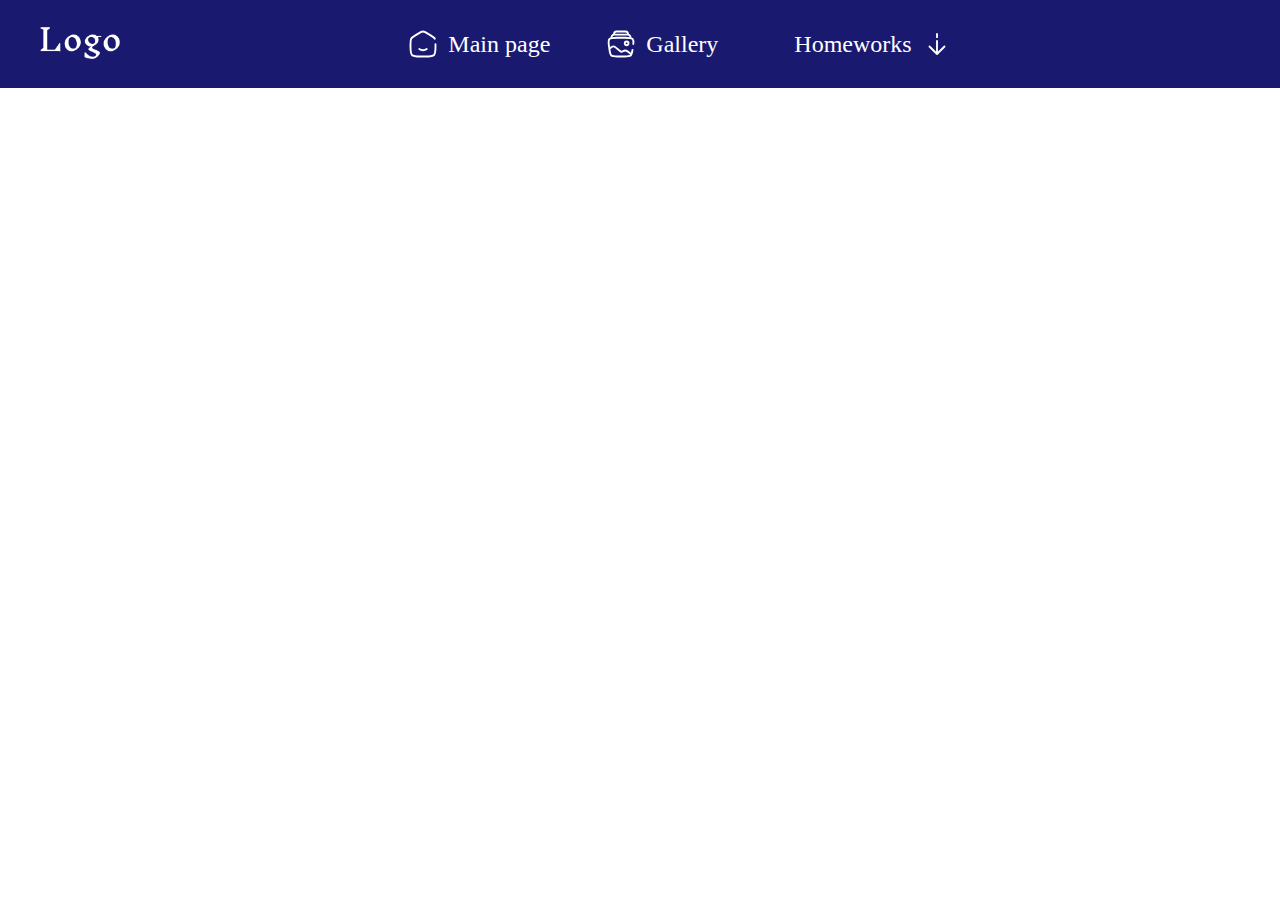
<file: Matiushchenko_Front-End_Basic_12/lesson_10/index.html>
<!DOCTYPE html>
<html lang="uk">

<head>
	<meta charset="UTF-8">
	<meta http-equiv="X-UA-Compatible" content="IE=edge">
	<meta name="viewport" content="width=device-width, initial-scale=1.0">
	<title>Lesson 9</title>
	<link rel="stylesheet" href="css/style.css">
</head>

<body>
	<div>
		<header class="header">
			<div class="container header-container">
				<a class="logo" href="index.html">
					<img src="img/logo.png" alt="logo" width="80" height="32">
				</a>
				<ul class="header_list">
					<li><a href="index.html">Main page</a></li>
					<li><a href="gallery.html">Gallery</a></li>
					<li>
						<a href="#">Homeworks</a>
						<ul class="header_second_list">
							<li><a href="table.html">Table</a></li>
							<li><a href="inline-block.html">Inline-block</a></li>
							<li><a href="float.html">Float</a></li>
							<li>
								<a href="#">Layouts</a>
								<ul class="header_third_list">
									<li><a href="flex.html">Flex</a></li>
								</ul>
							</li>	
						</ul>
					</li>
				</ul>
			</div>
		</header>
	</div>
</body>
</file>
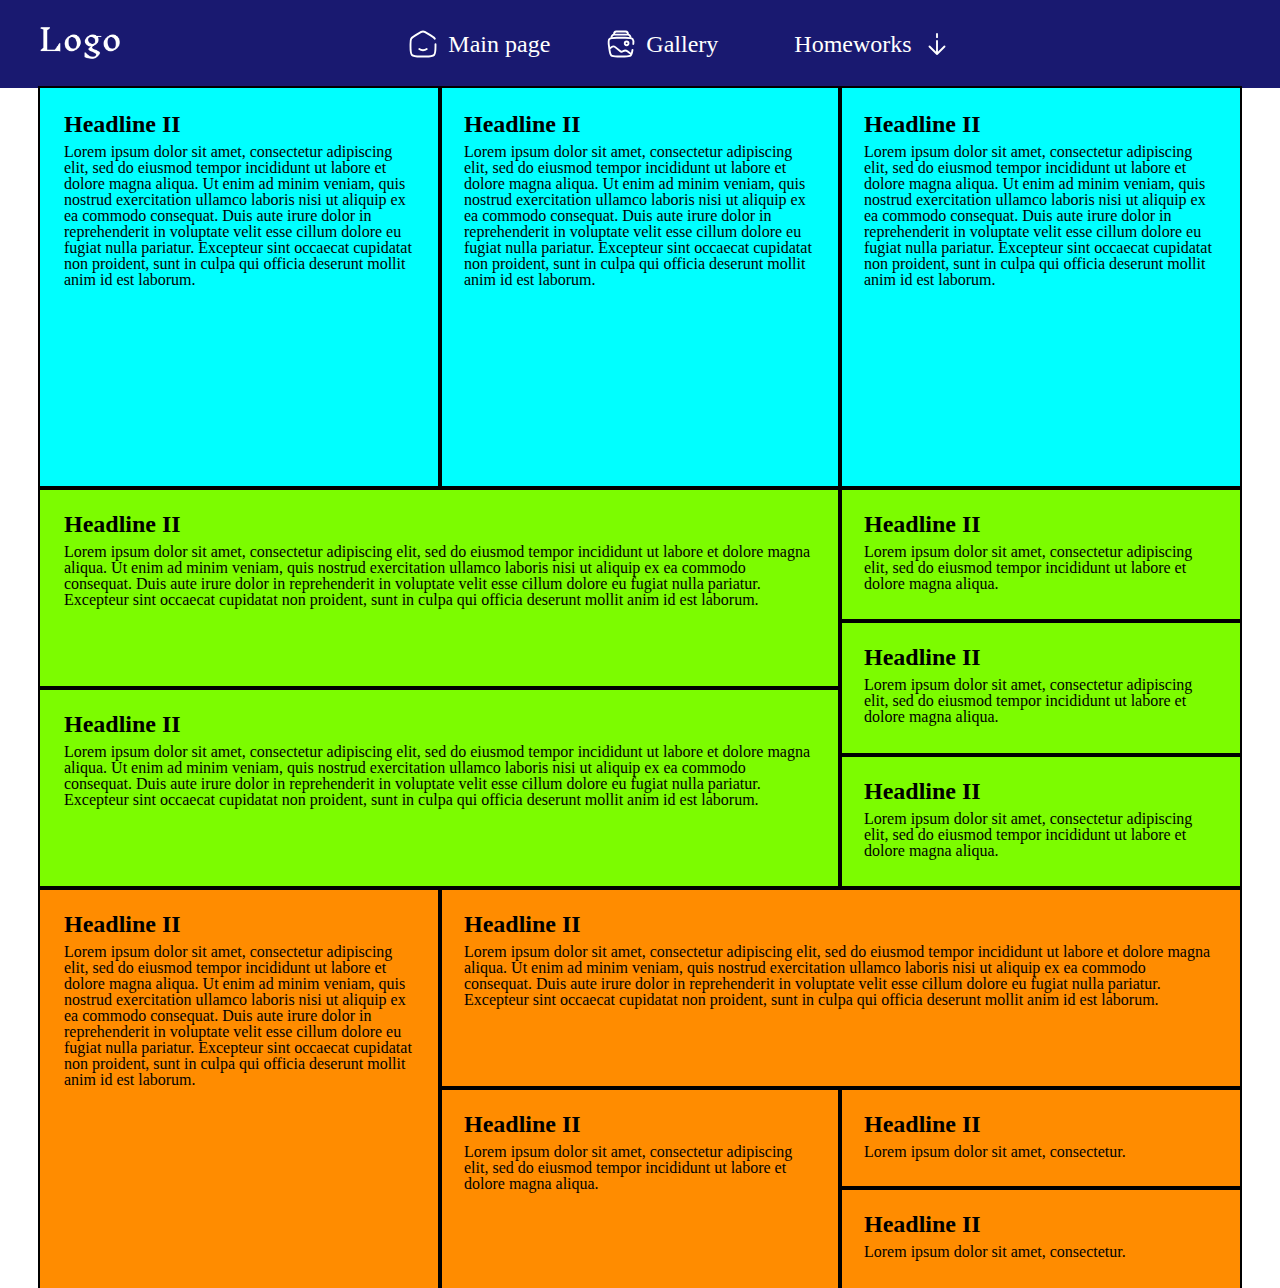
<file: Matiushchenko_Front-End_Basic_12/lesson_10/flex.html>
<!DOCTYPE html>
<html lang="en">

<head>
	<meta charset="UTF-8">
	<meta http-equiv="X-UA-Compatible" content="IE=edge">
	<meta name="viewport" content="width=device-width, initial-scale=1.0">
	<title>Lesson 5</title>
	<link rel="stylesheet" href="css/style.css">
</head>

<body>
    <div>
		<header class="header">
			<div class="container header-container">
				<a class="logo" href="index.html">
					<img src="img/logo.png" alt="logo" width="80" height="32">
				</a>
				<ul class="header_list">
					<li><a href="index.html">Main page</a></li>
					<li><a href="gallery.html">Gallery</a></li>
					<li>
						<a href="#">Homeworks</a>
						<ul class="header_second_list">
							<li><a href="table.html">Table</a></li>
							<li><a href="inline-block.html">Inline-block</a></li>
							<li><a href="float.html">Float</a></li>
							<li>
								<a href="#">Layouts</a>
								<ul class="header_third_list">
									<li><a href="#">Flex</a></li>
								</ul>
							</li>	
						</ul>
					</li>
				</ul>
			</div>
		</header>
	</div>
    
    <div class="container">
        <div class="flex_parent_1 bg_aqua">
            <div>
                <h2>Headline II</h2>
                <p>Lorem ipsum dolor sit amet, consectetur adipiscing elit, sed do eiusmod tempor incididunt ut labore et dolore magna aliqua. Ut enim ad minim veniam, quis nostrud exercitation ullamco laboris nisi ut aliquip ex ea commodo consequat. Duis aute irure dolor in reprehenderit in voluptate velit esse cillum dolore eu fugiat nulla pariatur. Excepteur sint occaecat cupidatat non proident, sunt in culpa qui officia deserunt mollit anim id est laborum.</p>
            </div>
            <div>
                <h2>Headline II</h2>
                <p>Lorem ipsum dolor sit amet, consectetur adipiscing elit, sed do eiusmod tempor incididunt ut labore et dolore magna aliqua. Ut enim ad minim veniam, quis nostrud exercitation ullamco laboris nisi ut aliquip ex ea commodo consequat. Duis aute irure dolor in reprehenderit in voluptate velit esse cillum dolore eu fugiat nulla pariatur. Excepteur sint occaecat cupidatat non proident, sunt in culpa qui officia deserunt mollit anim id est laborum.</p>
            </div>
            <div>
                <h2>Headline II</h2>
                <p>Lorem ipsum dolor sit amet, consectetur adipiscing elit, sed do eiusmod tempor incididunt ut labore et dolore magna aliqua. Ut enim ad minim veniam, quis nostrud exercitation ullamco laboris nisi ut aliquip ex ea commodo consequat. Duis aute irure dolor in reprehenderit in voluptate velit esse cillum dolore eu fugiat nulla pariatur. Excepteur sint occaecat cupidatat non proident, sunt in culpa qui officia deserunt mollit anim id est laborum.</p>
            </div>
        </div>
    
        <div class="parent_2 bg_lawgreen">
            <div class="child_2_1 width_800">
                <div>
                    <h2>Headline II</h2>
                    <p>Lorem ipsum dolor sit amet, consectetur adipiscing elit, sed do eiusmod tempor incididunt ut labore et dolore magna aliqua. Ut enim ad minim veniam, quis nostrud exercitation ullamco laboris nisi ut aliquip ex ea commodo consequat. Duis aute irure dolor in reprehenderit in voluptate velit esse cillum dolore eu fugiat nulla pariatur. Excepteur sint occaecat cupidatat non proident, sunt in culpa qui officia deserunt mollit anim id est laborum.</p>
                </div>
                <div>
                    <h2>Headline II</h2>
                    <p>Lorem ipsum dolor sit amet, consectetur adipiscing elit, sed do eiusmod tempor incididunt ut labore et dolore magna aliqua. Ut enim ad minim veniam, quis nostrud exercitation ullamco laboris nisi ut aliquip ex ea commodo consequat. Duis aute irure dolor in reprehenderit in voluptate velit esse cillum dolore eu fugiat nulla pariatur. Excepteur sint occaecat cupidatat non proident, sunt in culpa qui officia deserunt mollit anim id est laborum.</p>
                </div>
            </div>
            <div class="child_2_2 width_400">
                <div>
                    <h2>Headline II</h2>
                    <p>Lorem ipsum dolor sit amet, consectetur adipiscing elit, sed do eiusmod tempor incididunt ut labore et dolore magna aliqua.</p>
                </div>
                <div>
                    <h2>Headline II</h2>
                    <p>Lorem ipsum dolor sit amet, consectetur adipiscing elit, sed do eiusmod tempor incididunt ut labore et dolore magna aliqua.</p>
                </div>
                <div>
                    <h2>Headline II</h2>
                    <p>Lorem ipsum dolor sit amet, consectetur adipiscing elit, sed do eiusmod tempor incididunt ut labore et dolore magna aliqua.</p>
                </div>
            </div>
        </div>
    
        <div class="parent_3 bg_darkorange">
            <div class="child_3_1">
                <h2>Headline II</h2>
                <p>Lorem ipsum dolor sit amet, consectetur adipiscing elit, sed do eiusmod tempor incididunt ut labore et dolore magna aliqua. Ut enim ad minim veniam, quis nostrud exercitation ullamco laboris nisi ut aliquip ex ea commodo consequat. Duis aute irure dolor in reprehenderit in voluptate velit esse cillum dolore eu fugiat nulla pariatur. Excepteur sint occaecat cupidatat non proident, sunt in culpa qui officia deserunt mollit anim id est laborum.</p>
            </div>
            <div class="child_3_2">
                <div class="child_3_2_1">
                    <h2>Headline II</h2>
                    <p>Lorem ipsum dolor sit amet, consectetur adipiscing elit, sed do eiusmod tempor incididunt ut labore et dolore magna aliqua. Ut enim ad minim veniam, quis nostrud exercitation ullamco laboris nisi ut aliquip ex ea commodo consequat. Duis aute irure dolor in reprehenderit in voluptate velit esse cillum dolore eu fugiat nulla pariatur. Excepteur sint occaecat cupidatat non proident, sunt in culpa qui officia deserunt mollit anim id est laborum.</p>
                </div>
                <div class="child_3_2_2">
                    <div class="child_3_2_2_1">
                        <div>
                            <h2>Headline II</h2>
                            <p>Lorem ipsum dolor sit amet, consectetur adipiscing elit, sed do eiusmod tempor incididunt ut labore et dolore magna aliqua.</p>
                        </div>
                    </div>
                    <div class="child_3_2_2_2">
                        <div>
                            <h2>Headline II</h2>
                            <p>Lorem ipsum dolor sit amet, consectetur.</p>
                        </div>
                        <div>
                            <h2>Headline II</h2>
                            <p>Lorem ipsum dolor sit amet, consectetur. </p>
                        </div>
                    </div>
                </div>
            </div>
        </div>
    </div>
</body>
</html>
</file>
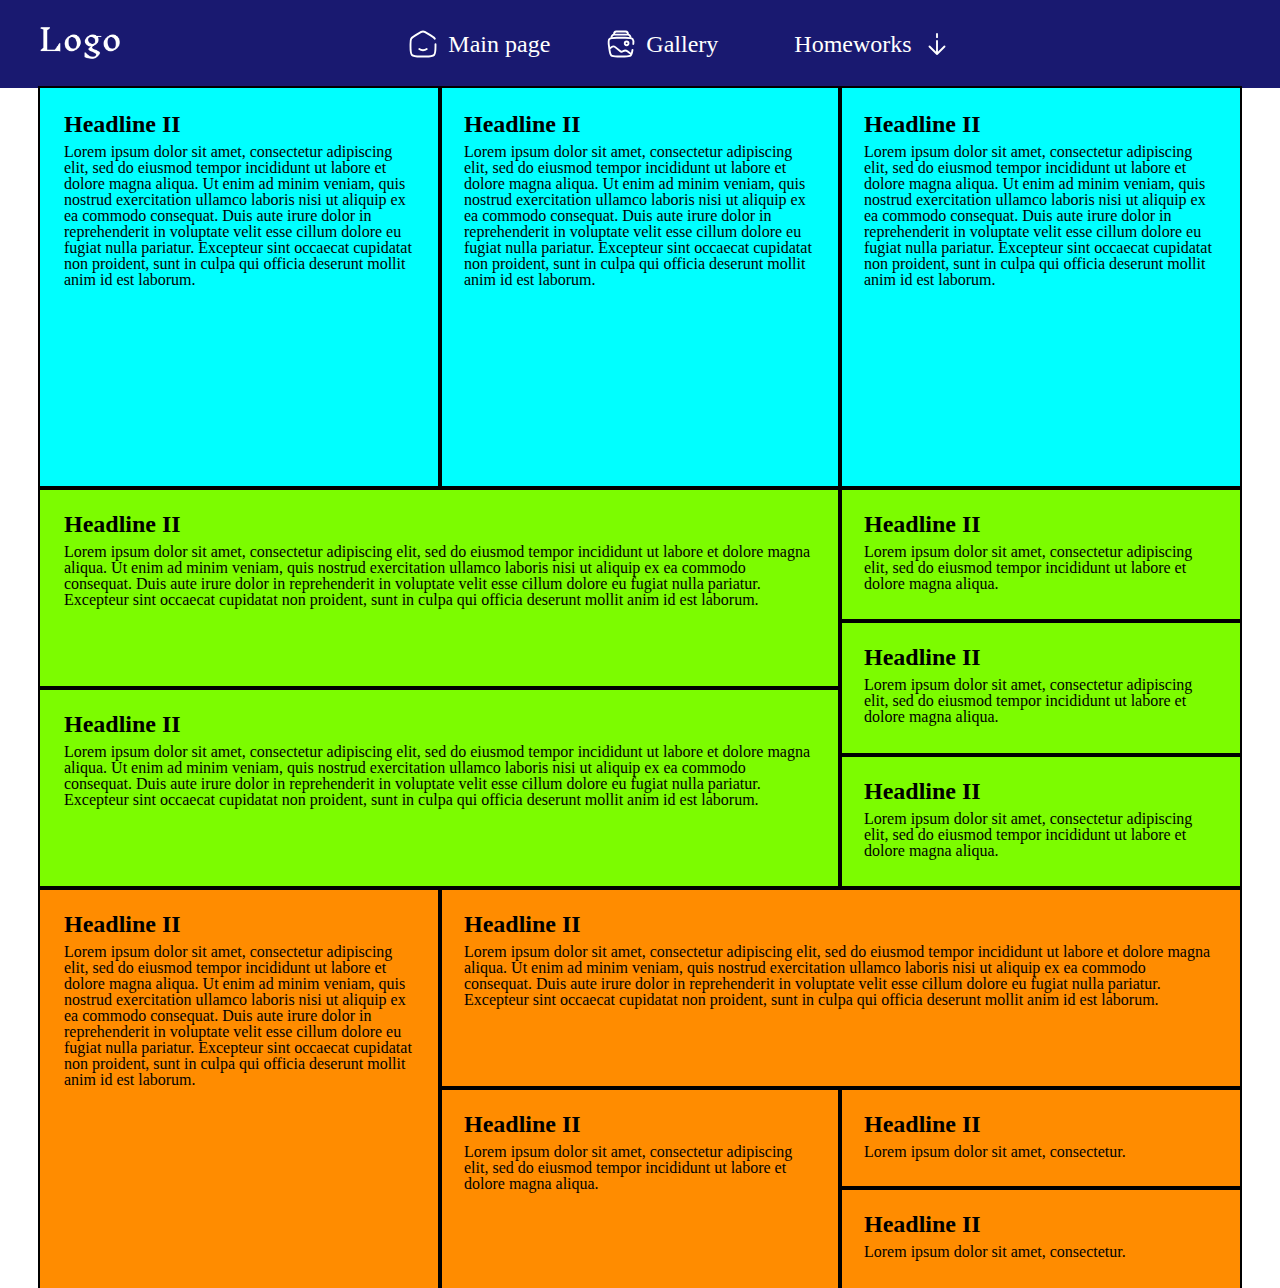
<file: Matiushchenko_Front-End_Basic_12/lesson_10/float.html>
<!DOCTYPE html>
<html lang="en">

<head>
	<meta charset="UTF-8">
	<meta http-equiv="X-UA-Compatible" content="IE=edge">
	<meta name="viewport" content="width=device-width, initial-scale=1.0">
	<title>Lesson 5</title>
	<link rel="stylesheet" href="css/style.css">
</head>

<body>
    <div>
		<header class="header">
			<div class="container header-container">
				<a class="logo" href="index.html">
					<img src="img/logo.png" alt="logo" width="80" height="32">
				</a>
				<ul class="header_list">
					<li><a href="index.html">Main page</a></li>
					<li><a href="gallery.html">Gallery</a></li>
					<li>
						<a href="#">Homeworks</a>
						<ul class="header_second_list">
							<li><a href="table.html">Table</a></li>
							<li><a href="inline-block.html">Inline-block</a></li>
							<li><a href="#">Float</a></li>
							<li>
								<a href="#">Layouts</a>
								<ul class="header_third_list">
									<li><a href="flex.html">Flex</a></li>
								</ul>
							</li>	
						</ul>
					</li>
				</ul>
			</div>
		</header>
	</div>

    <div class="container">
        <div class="bg_aqua clearfix">
            <div class="float_child_1">
                <h2>Headline II</h2>
                <p>Lorem ipsum dolor sit amet, consectetur adipiscing elit, sed do eiusmod tempor incididunt ut labore et dolore magna aliqua. Ut enim ad minim veniam, quis nostrud exercitation ullamco laboris nisi ut aliquip ex ea commodo consequat. Duis aute irure dolor in reprehenderit in voluptate velit esse cillum dolore eu fugiat nulla pariatur. Excepteur sint occaecat cupidatat non proident, sunt in culpa qui officia deserunt mollit anim id est laborum.</p>
            </div>
            <div class="float_child_1">
                <h2>Headline II</h2>
                <p>Lorem ipsum dolor sit amet, consectetur adipiscing elit, sed do eiusmod tempor incididunt ut labore et dolore magna aliqua. Ut enim ad minim veniam, quis nostrud exercitation ullamco laboris nisi ut aliquip ex ea commodo consequat. Duis aute irure dolor in reprehenderit in voluptate velit esse cillum dolore eu fugiat nulla pariatur. Excepteur sint occaecat cupidatat non proident, sunt in culpa qui officia deserunt mollit anim id est laborum.</p>
            </div>
            <div class="float_child_1">
                <h2>Headline II</h2>
                <p>Lorem ipsum dolor sit amet, consectetur adipiscing elit, sed do eiusmod tempor incididunt ut labore et dolore magna aliqua. Ut enim ad minim veniam, quis nostrud exercitation ullamco laboris nisi ut aliquip ex ea commodo consequat. Duis aute irure dolor in reprehenderit in voluptate velit esse cillum dolore eu fugiat nulla pariatur. Excepteur sint occaecat cupidatat non proident, sunt in culpa qui officia deserunt mollit anim id est laborum.</p>
            </div>
        </div>
    
        <div class="bg_lawgreen clearfix">
            <div class="float_child_2_1">
                <div>
                    <h2>Headline II</h2>
                    <p>Lorem ipsum dolor sit amet, consectetur adipiscing elit, sed do eiusmod tempor incididunt ut labore et dolore magna aliqua. Ut enim ad minim veniam, quis nostrud exercitation ullamco laboris nisi ut aliquip ex ea commodo consequat. Duis aute irure dolor in reprehenderit in voluptate velit esse cillum dolore eu fugiat nulla pariatur. Excepteur sint occaecat cupidatat non proident, sunt in culpa qui officia deserunt mollit anim id est laborum.</p>
                </div>
                <div>
                    <h2>Headline II</h2>
                    <p>Lorem ipsum dolor sit amet, consectetur adipiscing elit, sed do eiusmod tempor incididunt ut labore et dolore magna aliqua. Ut enim ad minim veniam, quis nostrud exercitation ullamco laboris nisi ut aliquip ex ea commodo consequat. Duis aute irure dolor in reprehenderit in voluptate velit esse cillum dolore eu fugiat nulla pariatur. Excepteur sint occaecat cupidatat non proident, sunt in culpa qui officia deserunt mollit anim id est laborum.</p>
                </div>
            </div>
            <div class="float_child_2_2">
                <div>
                    <h2>Headline II</h2>
                    <p>Lorem ipsum dolor sit amet, consectetur adipiscing elit, sed do eiusmod tempor incididunt ut labore et dolore magna aliqua.</p>
                </div>
                <div>
                    <h2>Headline II</h2>
                    <p>Lorem ipsum dolor sit amet, consectetur adipiscing elit, sed do eiusmod tempor incididunt ut labore et dolore magna aliqua.</p>
                </div>
                <div>
                    <h2>Headline II</h2>
                    <p>Lorem ipsum dolor sit amet, consectetur adipiscing elit, sed do eiusmod tempor incididunt ut labore et dolore magna aliqua.</p>
                </div>
            </div>
        </div>
    
        <div class="bg_darkorange clearfix">
            <div class="float_child_3_1">
                <h2>Headline II</h2>
                <p>Lorem ipsum dolor sit amet, consectetur adipiscing elit, sed do eiusmod tempor incididunt ut labore et dolore magna aliqua. Ut enim ad minim veniam, quis nostrud exercitation ullamco laboris nisi ut aliquip ex ea commodo consequat. Duis aute irure dolor in reprehenderit in voluptate velit esse cillum dolore eu fugiat nulla pariatur. Excepteur sint occaecat cupidatat non proident, sunt in culpa qui officia deserunt mollit anim id est laborum.</p>
            </div>
            <div class="float_child_3_2">
                <div class="float_child_3_2_1">
                    <h2>Headline II</h2>
                    <p>Lorem ipsum dolor sit amet, consectetur adipiscing elit, sed do eiusmod tempor incididunt ut labore et dolore magna aliqua. Ut enim ad minim veniam, quis nostrud exercitation ullamco laboris nisi ut aliquip ex ea commodo consequat. Duis aute irure dolor in reprehenderit in voluptate velit esse cillum dolore eu fugiat nulla pariatur. Excepteur sint occaecat cupidatat non proident, sunt in culpa qui officia deserunt mollit anim id est laborum.</p>
                </div>
                <div class="float_child_3_2_2 clearfix">
                    <div class="float_child_3_2_2_1">
                        <div>
                            <h2>Headline II</h2>
                            <p>Lorem ipsum dolor sit amet, consectetur adipiscing elit, sed do eiusmod tempor incididunt ut labore et dolore magna aliqua.</p>
                        </div>
                    </div>
                    <div class="float_child_3_2_2_2">
                        <div>
                            <h2>Headline II</h2>
                            <p>Lorem ipsum dolor sit amet, consectetur.</p>
                        </div>
                        <div>
                            <h2>Headline II</h2>
                            <p>Lorem ipsum dolor sit amet, consectetur. </p>
                        </div>
                    </div>
                </div>
            </div>
        </div>
    </div>
</body>
</html>
</file>
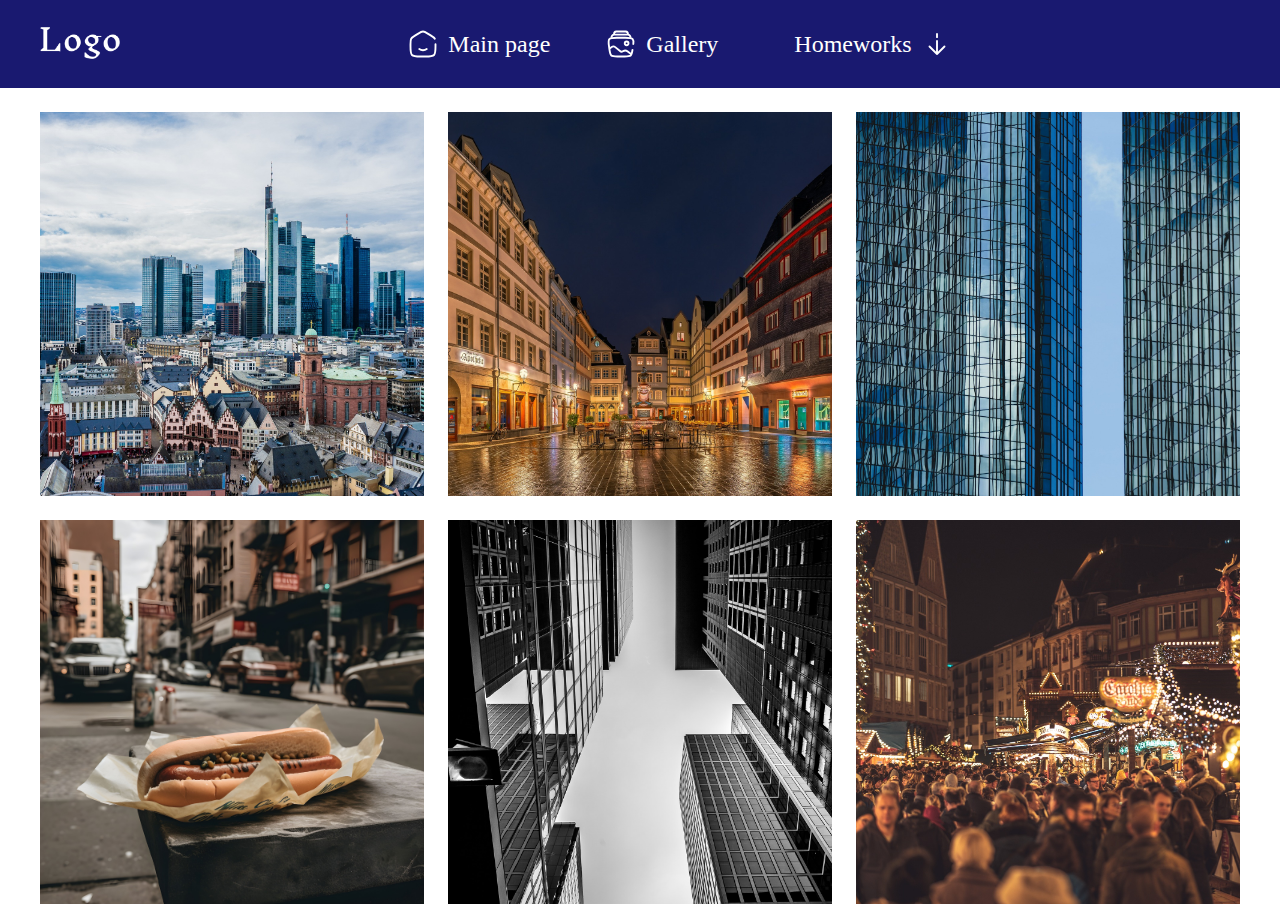
<file: Matiushchenko_Front-End_Basic_12/lesson_10/gallery.html>
<!DOCTYPE html>
<html lang="de">

<head>
	<meta charset="UTF-8">
	<meta http-equiv="X-UA-Compatible" content="IE=edge">
	<meta name="viewport" content="width=device-width, initial-scale=1.0">
	<link rel="stylesheet" href="css/style.css">
	<title>About</title>
</head>

<body>
	<div>
		<header class="header">
			<div class="container header-container">
				<a class="logo" href="index.html">
					<img src="img/logo.png" alt="logo" width="80" height="32">
				</a>
				<ul class="header_list">
					<li><a href="index.html">Main page</a></li>
					<li><a href="#">Gallery</a></li>
					<li>
						<a href="#">Homeworks</a>
						<ul class="header_second_list">
							<li><a href="table.html">Table</a></li>
							<li><a href="inline-block.html">Inline-block</a></li>
							<li><a href="float.html">Float</a></li>
							<li>
								<a href="#">Layouts</a>
								<ul class="header_third_list">
									<li><a href="flex.html">Flex</a></li>
								</ul>
							</li>	
						</ul>
					</li>
				</ul>
			</div>
		</header>
	</div>

	<div class="wrapper">
		<div class="container">
			<div class="cards">
				<div class="card">
					<img src="img/ffm1.jpg" alt="frankfurt-am-main-1" width="384" height="384">
					<p>Frankfurt am Main ist mit 773.068 Einwohnern (31. Dezember 2022) die bevölkerungsreichste Stadt des Landes Hessen und die fünftgrößte Deutschlands. Sie ist kreisfrei und bildet das Zentrum des Ballungsraums Frankfurt mit mehr als 2,3 Millionen Einwohnern. In der Metropolregion Frankfurt/Rhein-Main (Rhein-Main-Gebiet) leben etwa 5,8 Millionen Menschen.</p>
				</div>
				<div class="card">
					<img src="img/ffm2.jpg" alt="frankfurt-am-main-2" width="384" height="384">
					<p>Frankfurt am Main ist mit 773.068 Einwohnern (31. Dezember 2022) die bevölkerungsreichste Stadt des Landes Hessen und die fünftgrößte Deutschlands. Sie ist kreisfrei und bildet das Zentrum des Ballungsraums Frankfurt mit mehr als 2,3 Millionen Einwohnern. In der Metropolregion Frankfurt/Rhein-Main (Rhein-Main-Gebiet) leben etwa 5,8 Millionen Menschen.</p>
				</div>
				<div class="card">
					<img src="img/ffm3.jpg" alt="frankfurt-am-main-3" width="384" height="384">
					<p>Frankfurt am Main ist mit 773.068 Einwohnern (31. Dezember 2022) die bevölkerungsreichste Stadt des Landes Hessen und die fünftgrößte Deutschlands. Sie ist kreisfrei und bildet das Zentrum des Ballungsraums Frankfurt mit mehr als 2,3 Millionen Einwohnern. In der Metropolregion Frankfurt/Rhein-Main (Rhein-Main-Gebiet) leben etwa 5,8 Millionen Menschen.</p>
				</div>
                <div class="card">
					<img src="img/ffm4.jpg" alt="frankfurt-am-main-4" width="384" height="384">
					<p>Frankfurt am Main ist mit 773.068 Einwohnern (31. Dezember 2022) die bevölkerungsreichste Stadt des Landes Hessen und die fünftgrößte Deutschlands. Sie ist kreisfrei und bildet das Zentrum des Ballungsraums Frankfurt mit mehr als 2,3 Millionen Einwohnern. In der Metropolregion Frankfurt/Rhein-Main (Rhein-Main-Gebiet) leben etwa 5,8 Millionen Menschen.</p>
				</div>
				<div class="card">
					<img src="img/ffm5.jpg" alt="frankfurt-am-main-5" width="384" height="384">
					<p>Frankfurt am Main ist mit 773.068 Einwohnern (31. Dezember 2022) die bevölkerungsreichste Stadt des Landes Hessen und die fünftgrößte Deutschlands. Sie ist kreisfrei und bildet das Zentrum des Ballungsraums Frankfurt mit mehr als 2,3 Millionen Einwohnern. In der Metropolregion Frankfurt/Rhein-Main (Rhein-Main-Gebiet) leben etwa 5,8 Millionen Menschen.</p>
				</div>
				<div class="card">
					<img src="img/ffm6.jpg" alt="frankfurt-am-main-6" width="384" height="384">
					<p>Frankfurt am Main ist mit 773.068 Einwohnern (31. Dezember 2022) die bevölkerungsreichste Stadt des Landes Hessen und die fünftgrößte Deutschlands. Sie ist kreisfrei und bildet das Zentrum des Ballungsraums Frankfurt mit mehr als 2,3 Millionen Einwohnern. In der Metropolregion Frankfurt/Rhein-Main (Rhein-Main-Gebiet) leben etwa 5,8 Millionen Menschen.</p>
				</div>
			</div>
		</div>
	</div>
</body>
</html>
</file>
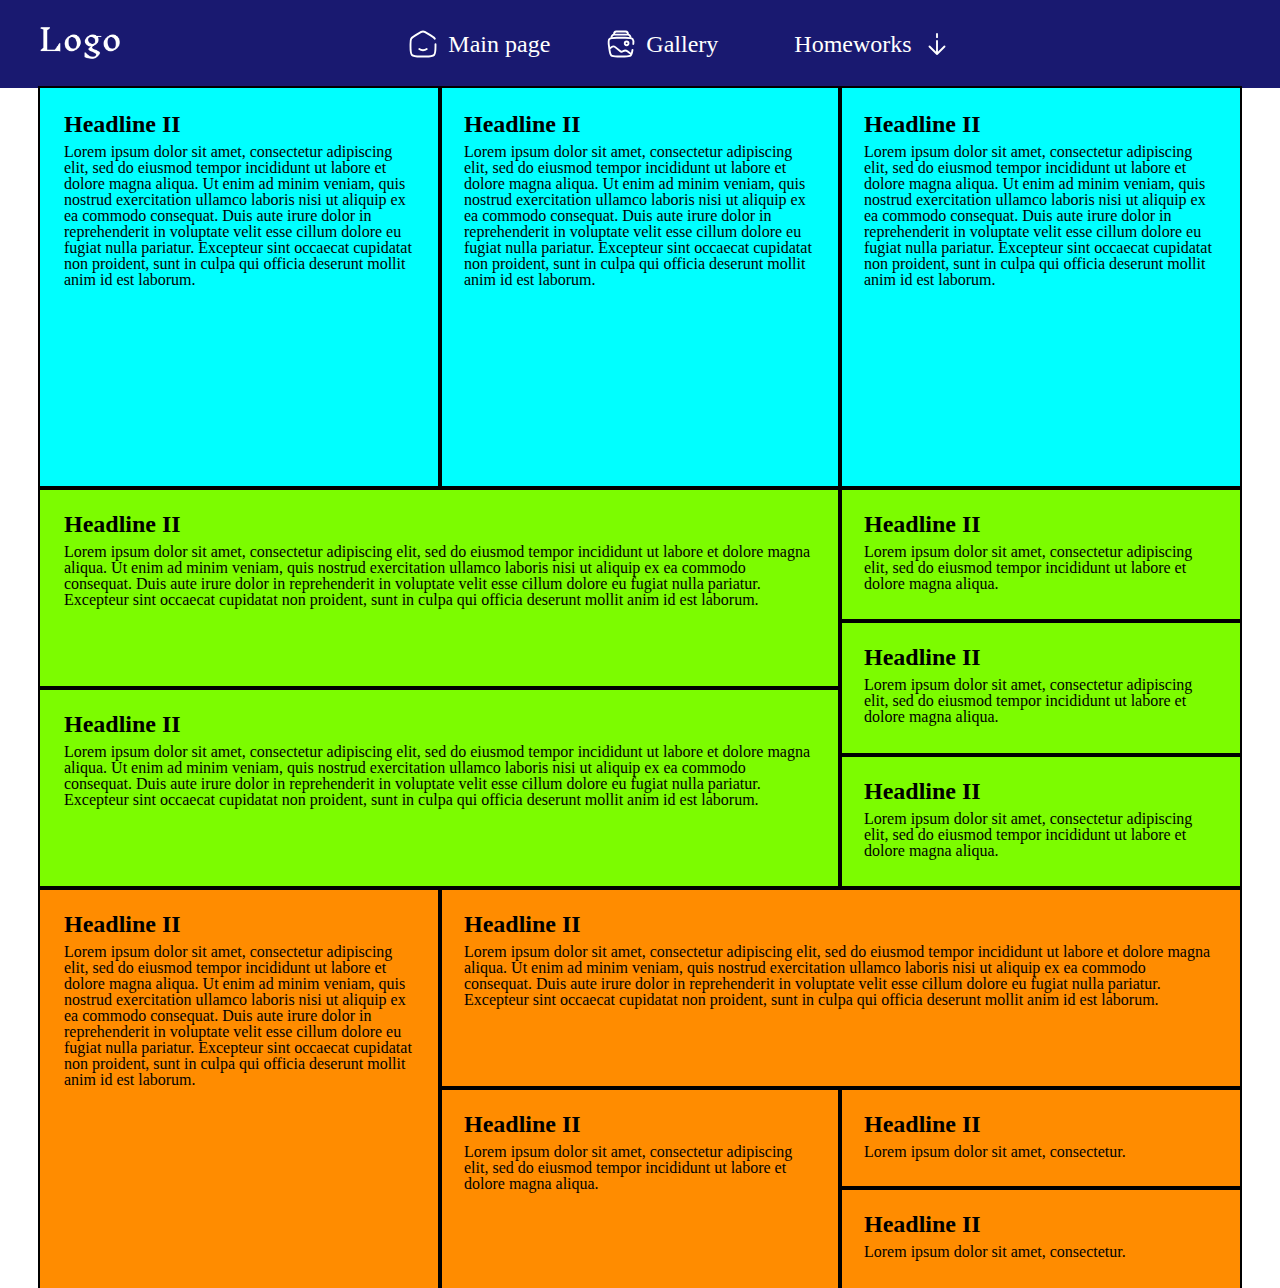
<file: Matiushchenko_Front-End_Basic_12/lesson_10/inline-block.html>
<!DOCTYPE html>
<html lang="en">

<head>
	<meta charset="UTF-8">
	<meta http-equiv="X-UA-Compatible" content="IE=edge">
	<meta name="viewport" content="width=device-width, initial-scale=1.0">
	<title>Lesson 5</title>
	<link rel="stylesheet" href="css/style.css">
</head>

<body>
    <div>
		<header class="header">
			<div class="container header-container">
				<a class="logo" href="index.html">
					<img src="img/logo.png" alt="logo" width="80" height="32">
				</a>
				<ul class="header_list">
					<li><a href="index.html">Main page</a></li>
					<li><a href="gallery.html">Gallery</a></li>
					<li>
						<a href="#">Homeworks</a>
						<ul class="header_second_list">
							<li><a href="table.html">Table</a></li>
							<li><a href="#">Inline-block</a></li>
							<li><a href="float.html">Float</a></li>
							<li>
								<a href="#">Layouts</a>
								<ul class="header_third_list">
									<li><a href="flex.html">Flex</a></li>
								</ul>
							</li>	
						</ul>
					</li>
				</ul>
			</div>
		</header>
	</div>
    
    <div class="container">
        <div class="bg_aqua font-size_0">
            <div class="child_1">
                <h2>Headline II</h2>
                <p>Lorem ipsum dolor sit amet, consectetur adipiscing elit, sed do eiusmod tempor incididunt ut labore et dolore magna aliqua. Ut enim ad minim veniam, quis nostrud exercitation ullamco laboris nisi ut aliquip ex ea commodo consequat. Duis aute irure dolor in reprehenderit in voluptate velit esse cillum dolore eu fugiat nulla pariatur. Excepteur sint occaecat cupidatat non proident, sunt in culpa qui officia deserunt mollit anim id est laborum.</p>
            </div>
            <div class="child_1">
                <h2>Headline II</h2>
                <p>Lorem ipsum dolor sit amet, consectetur adipiscing elit, sed do eiusmod tempor incididunt ut labore et dolore magna aliqua. Ut enim ad minim veniam, quis nostrud exercitation ullamco laboris nisi ut aliquip ex ea commodo consequat. Duis aute irure dolor in reprehenderit in voluptate velit esse cillum dolore eu fugiat nulla pariatur. Excepteur sint occaecat cupidatat non proident, sunt in culpa qui officia deserunt mollit anim id est laborum.</p>
            </div>
            <div class="child_1">
                <h2>Headline II</h2>
                <p>Lorem ipsum dolor sit amet, consectetur adipiscing elit, sed do eiusmod tempor incididunt ut labore et dolore magna aliqua. Ut enim ad minim veniam, quis nostrud exercitation ullamco laboris nisi ut aliquip ex ea commodo consequat. Duis aute irure dolor in reprehenderit in voluptate velit esse cillum dolore eu fugiat nulla pariatur. Excepteur sint occaecat cupidatat non proident, sunt in culpa qui officia deserunt mollit anim id est laborum.</p>
            </div>
        </div>
        <div class="bg_lawgreen font-size_0 width_400">
            <div class="child_2_1 width_800">
                <div>
                    <h2>Headline II</h2>
                    <p>Lorem ipsum dolor sit amet, consectetur adipiscing elit, sed do eiusmod tempor incididunt ut labore et dolore magna aliqua. Ut enim ad minim veniam, quis nostrud exercitation ullamco laboris nisi ut aliquip ex ea commodo consequat. Duis aute irure dolor in reprehenderit in voluptate velit esse cillum dolore eu fugiat nulla pariatur. Excepteur sint occaecat cupidatat non proident, sunt in culpa qui officia deserunt mollit anim id est laborum.</p>
                </div>
                <div>
                    <h2>Headline II</h2>
                    <p>Lorem ipsum dolor sit amet, consectetur adipiscing elit, sed do eiusmod tempor incididunt ut labore et dolore magna aliqua. Ut enim ad minim veniam, quis nostrud exercitation ullamco laboris nisi ut aliquip ex ea commodo consequat. Duis aute irure dolor in reprehenderit in voluptate velit esse cillum dolore eu fugiat nulla pariatur. Excepteur sint occaecat cupidatat non proident, sunt in culpa qui officia deserunt mollit anim id est laborum.</p>
                </div>
            </div>
            <div class="child_2_2">
                <div>
                    <h2>Headline II</h2>
                    <p>Lorem ipsum dolor sit amet, consectetur adipiscing elit, sed do eiusmod tempor incididunt ut labore et dolore magna aliqua.</p>
                </div>
                <div>
                    <h2>Headline II</h2>
                    <p>Lorem ipsum dolor sit amet, consectetur adipiscing elit, sed do eiusmod tempor incididunt ut labore et dolore magna aliqua.</p>
                </div>
                <div>
                    <h2>Headline II</h2>
                    <p>Lorem ipsum dolor sit amet, consectetur adipiscing elit, sed do eiusmod tempor incididunt ut labore et dolore magna aliqua.</p>
                </div>
            </div>
        </div>
        <div class="bg_darkorange font-size_0">
            <div class="child_3_1 width_400">
                <h2>Headline II</h2>
                <p>Lorem ipsum dolor sit amet, consectetur adipiscing elit, sed do eiusmod tempor incididunt ut labore et dolore magna aliqua. Ut enim ad minim veniam, quis nostrud exercitation ullamco laboris nisi ut aliquip ex ea commodo consequat. Duis aute irure dolor in reprehenderit in voluptate velit esse cillum dolore eu fugiat nulla pariatur. Excepteur sint occaecat cupidatat non proident, sunt in culpa qui officia deserunt mollit anim id est laborum.</p>
            </div>
            <div class="child_3_2 font-size_0 width_800">
                <div class="child_3_2_1">
                    <h2>Headline II</h2>
                    <p>Lorem ipsum dolor sit amet, consectetur adipiscing elit, sed do eiusmod tempor incididunt ut labore et dolore magna aliqua. Ut enim ad minim veniam, quis nostrud exercitation ullamco laboris nisi ut aliquip ex ea commodo consequat. Duis aute irure dolor in reprehenderit in voluptate velit esse cillum dolore eu fugiat nulla pariatur. Excepteur sint occaecat cupidatat non proident, sunt in culpa qui officia deserunt mollit anim id est laborum.</p>
                </div>
                <div class="font-size_0 width_800">
                    <div class="child_3_2_2_1 width_400">
                        <div>
                            <h2>Headline II</h2>
                            <p>Lorem ipsum dolor sit amet, consectetur adipiscing elit, sed do eiusmod tempor incididunt ut labore et dolore magna aliqua.</p>
                        </div>
                    </div>
                    <div class="child_3_2_2_2 width_400">
                        <div class="child_3_2_2_2_1">
                            <h2>Headline II</h2>
                            <p>Lorem ipsum dolor sit amet, consectetur.</p>
                        </div>
                        <div class="child_3_2_2_2_2">
                            <h2>Headline II</h2>
                            <p>Lorem ipsum dolor sit amet, consectetur. </p>
                        </div>
                    </div>
                </div>
            </div>
        </div>
    </div>
</body>
</html>
</file>
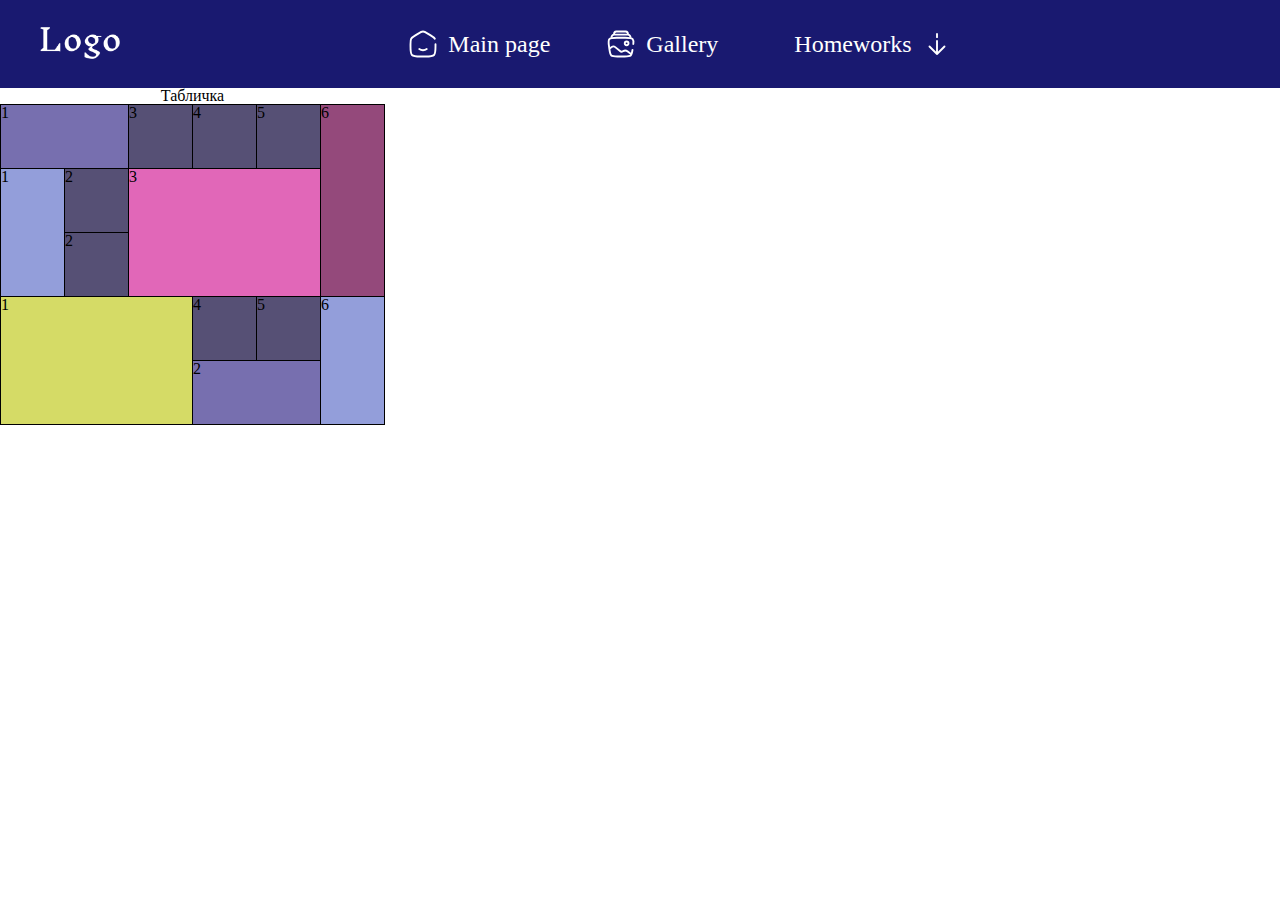
<file: Matiushchenko_Front-End_Basic_12/lesson_10/table.html>
<!DOCTYPE html>
<html lang="ru">
<head>
	<meta charset="UTF-8">
	<meta http-equiv="X-UA-Compatible" content="IE=edge">
	<meta name="viewport" content="width=device-width, initial-scale=1.0">
	<title>Table</title>
	<link rel="stylesheet" href="css/style.css">
	<style>
		table, td, th {
			border: 1px solid black;
		}
		th, td {
			width: 64px;
			height: 64px;
		}
	</style>
</head>

<body>
	<div>
		<header class="header">
			<div class="container header-container">
				<a class="logo" href="index.html">
					<img src="img/logo.png" alt="logo" width="80" height="32">
				</a>
				<ul class="header_list">
					<li><a href="index.html">Main page</a></li>
					<li><a href="gallery.html">Gallery</a></li>
					<li>
						<a href="#">Homeworks</a>
						<ul class="header_second_list">
							<li><a href="#">Table</a></li>
							<li><a href="inline-block.html">Inline-block</a></li>
							<li><a href="float.html">Float</a></li>
							<li>
								<a href="#">Layouts</a>
								<ul class="header_third_list">
									<li><a href="flex.html">Flex</a></li>
								</ul>
							</li>	
						</ul>
					</li>
				</ul>
			</div>
		</header>
	</div>

	<table style="background:rgb(86, 80, 117)">
        <caption>Табличка</caption>
        
        <tr>
			<td colspan="2" style="background: rgb(119, 111, 175);">1</td>
            <td>3</td>
            <td>4</td>
            <td>5</td>
            <td rowspan="3" style="background: rgb(148, 73, 123);">6</td>
		</tr>

		<tr>
			<td rowspan="2" style="background: rgb(147, 158, 218);">1</td>
			<td>2</td>
            <td colspan="3" rowspan="2" style="background: rgb(225, 103, 184);">3</td>
		</tr>
        
        <tr>
			<td>2</td>
		</tr>

        <tr>
			<td colspan="3" rowspan="2" style="background: rgb(213, 219, 102);">1</td>
            <td>4</td>
            <td>5</td>
            <td rowspan="2" style="background: rgb(147, 158, 218);">6</td>
		</tr>

        <tr>
            <td colspan="2" style="background: rgb(119, 111, 175);">2</td>
		</tr>
	</table>
</body>
</html>
</file>
<file: Matiushchenko_Front-End_Basic_12/lesson_10/css/style.css>
@import url('reset.css');

.header {
	background:midnightblue;
	padding: 20px 0;
}

.logo {
	display: inline-block;
}

.header-container {
    display: flex;
    align-items: center;
}

.header_list {
	background: midnightblue;
	display: flex;
	justify-content: center;
	column-gap: 36px;
    white-space: nowrap;
    flex-grow: 1;
}

.header_list li {
	position: relative;
}

.header_list a {
    position: relative;
	color: white;
	text-decoration: none;
	font-size: 24px;
	padding: 12px 24px;
	display: block;
}

.header_second_list {
	position: absolute;
	top: 100%;
	left: 0;
	background: transparent;
	padding-top: 16px;
	display: none;
}

.header_list li:hover .header_second_list {
	display: block;
}

.header_second_list li {
	background: midnightblue;
}

.header_third_list {
	position: absolute;
	bottom: 0;
	right: 100%;
	background: transparent;
	padding-right: 8px;
	display: none;
}

.header_second_list li:hover .header_third_list {
	display: block;
}

.header_third_list li {
	background: midnightblue;
}

.header_list > li:first-child a {
    background: url('../icons/home.svg') no-repeat 0 / 30px;
	padding: 12px 20px 12px 40px;
}

.header_list > li:nth-child(2) a {
    background: url('../icons/gallery.svg') no-repeat 0 / 30px;
    padding: 12px 20px 12px 40px;
}

.header_list > li:last-child > a {
    background: url('../icons/arrow_down.svg') no-repeat right / 30px;
    padding: 12px 40px 12px 20px;
}

.header_second_list > li:last-child > a {
    background: url('../icons/arrow_left.svg') no-repeat 0 / 30px;
    padding: 12px 20px 12px 40px;
}



/* Common */

.bg_aqua {
	background-color: aqua;
}

.bg_lawgreen {
	background-color: lawngreen;
}

.bg_darkorange {
	background-color: darkorange;
}

.outline {
	outline: 2px solid black;
}

h2 {
    font-size: 24px;
    font-weight: 900;
    margin-bottom: 8px;
}

.font-size_0 {
	font-size: 0;
}

.width_800 {
	width: 800;
}

.width_400 {
	width: 400;
}



/* Gallery */

.container {
	width: 1230px;
	margin: 0 auto;
    padding: 0 15px;
    position: relative;
}

.cards {
	display: flex;
	flex-flow: wrap;
    gap: 24px;
	flex-direction: row;
    margin-top: 24px;
}

.card {
    position: relative;
    height: 384px;
    flex: 1 1 30%;
}

.card p {
    position: absolute;
    top: 0;
    left: 0;
    width: 100%;
    height: 100%;
    font-size: 16px;
    color: white;
    display: flex;
    text-align: center;
    align-items: center;
	padding: 20px;
    background: rgba(20, 30, 83, 0.72);
    z-index: -1;
}

.card img {
    width: 100%;
    height: 100%;
	object-fit: cover;
}

.card:hover p {
	z-index: 1;
}

.cards {
	display: flex;
	flex-flow: wrap;
    gap: 24px;
	flex-direction: row;
    margin-top: 24px;
}

.card {
    position: relative;
    height: 384px;
    flex: 1 1 30%;
}

.card p {
    position: absolute;
    top: 0;
    left: 0;
    width: 100%;
    height: 100%;
    font-size: 16px;
    color: white;
    display: flex;
    text-align: center;
    align-items: center;
	padding: 20px;
    background: rgba(20, 30, 83, 0.72);
    z-index: -1;
}

.card img {
    width: 100%;
    height: 100%;
	object-fit: cover;
}

.card:hover p {
	z-index: 1;
}



/* Inline-block */

.child_1 {
    width: 400px;
    height: 400px;
    display: inline-block;
    outline: 2px solid black;
    font-size: 16px;
    padding: 24px;
}

.child_2_1, .child_2_2 {
    display: inline-block;
    vertical-align: top;
    outline: 2px solid black;
}

.child_2_1 > div {
    height: 200px;
    font-size: 16px;
    padding: 24px;
}

.child_2_2 > div {
    height: 133.33px;
    outline: 2px solid black;
    font-size: 16px;
    padding: 24px;
}

.child_3_1 {
    display: inline-block;
    vertical-align: top;
    height: 400px;
    outline: 2px solid black;
    font-size: 16px;
    padding: 24px;
}

.child_3_2 {
    display: inline-block;
    vertical-align: top;
    outline: 2px solid black;
}

.child_3_2_1 {
    vertical-align: top;
    height: 200px;
    outline: 2px solid black;
    font-size: 16px;
    padding: 24px;
}

.child_3_2_2_1 {
    display: inline-block;
    vertical-align: top;
    height: 200px;
    outline: 2px solid black;
    font-size: 16px;
    padding: 24px;
}

.child_3_2_2_2 {
    display: inline-block;
    outline: 2px solid black;
    font-size: 16px;
}

.child_3_2_2_2_1 {
    height: 100px;
    outline: 2px solid black;
    font-size: 16px;
    padding: 24px;
}

.child_3_2_2_2_2 {
    height: 100px;
    outline: 2px solid black;
    font-size: 16px;
    padding: 24px;
}



/* Float */

.float_child_1 {
	float: left;
    outline: 2px solid black;
    width: 400px;
    height: 400px;
    padding: 24px;
}


.float_child_2_1 {
	float: left;
}

.float_child_2_1 > div {
	width: 800px;
    height: 200px;
    padding: 24px;
    outline: 2px solid black;
}

.float_child_2_2 {
    float: right;
}

.float_child_2_2 > div {
    height: 133.33px;
	width: 400px;
    padding: 24px;
    outline: 2px solid black;
}

.float_child_3_1 {
    float: left;
	width: 400px;
    height: 400px;
    outline: 2px solid black;
    padding: 24px;
}

.float_child_3_2 {
	float: left;
    outline: 2px solid black;
    width: 800px;
}

.float_child_3_2_1 {
    height: 200px;
    outline: 2px solid black;
    padding: 24px;
}

.float_child_3_2_2_1 {
	float: left;
    outline: 2px solid black;
    width: 400px;
    height: 200px;
    padding: 24px;
}

.float_child_3_2_2_2 {
	float: left;
}

.float_child_3_2_2_2 > div {
    outline: 2px solid black;
	width: 400px;
    height: 100px;
    padding: 24px;
}



/* Flex */

.flex_parent_1 {
    display: flex;
}

.flex_parent_1 > div {
    outline: 2px solid black;
    width: 400px;
    height: 400px;
    padding: 24px;
}

.parent_2 {
    display: flex;
}

.child_2_1 > div {
	width: 800px;
    height: 200px;
    padding: 24px;
    outline: 2px solid black;
}

.child_2_2 > div {
	width: 400px;
    height: 133.33px;
    padding: 24px;
    outline: 2px solid black;
}

.parent_3 {
    display: flex;
}

.child_3_1 {
	width: 400px;
    height: 400px;
    outline: 2px solid black;
    padding: 24px;
}

.child_3_2 {
    outline: 2px solid black;
    width: 800px;
}

.child_3_2_1 {
    height: 200px;
    outline: 2px solid black;
    padding: 24px;
}

.child_3_2_2 {
    display: flex;
    width: 800px;
}

.child_3_2_2_1 {
    outline: 2px solid black;
    width: 400px;
    height: 200px;
    padding: 24px;
}

.child_3_2_2_2 > div {
    outline: 2px solid black;
    height: 100px;
	width: 400px;
    padding: 24px;
}
</file>
